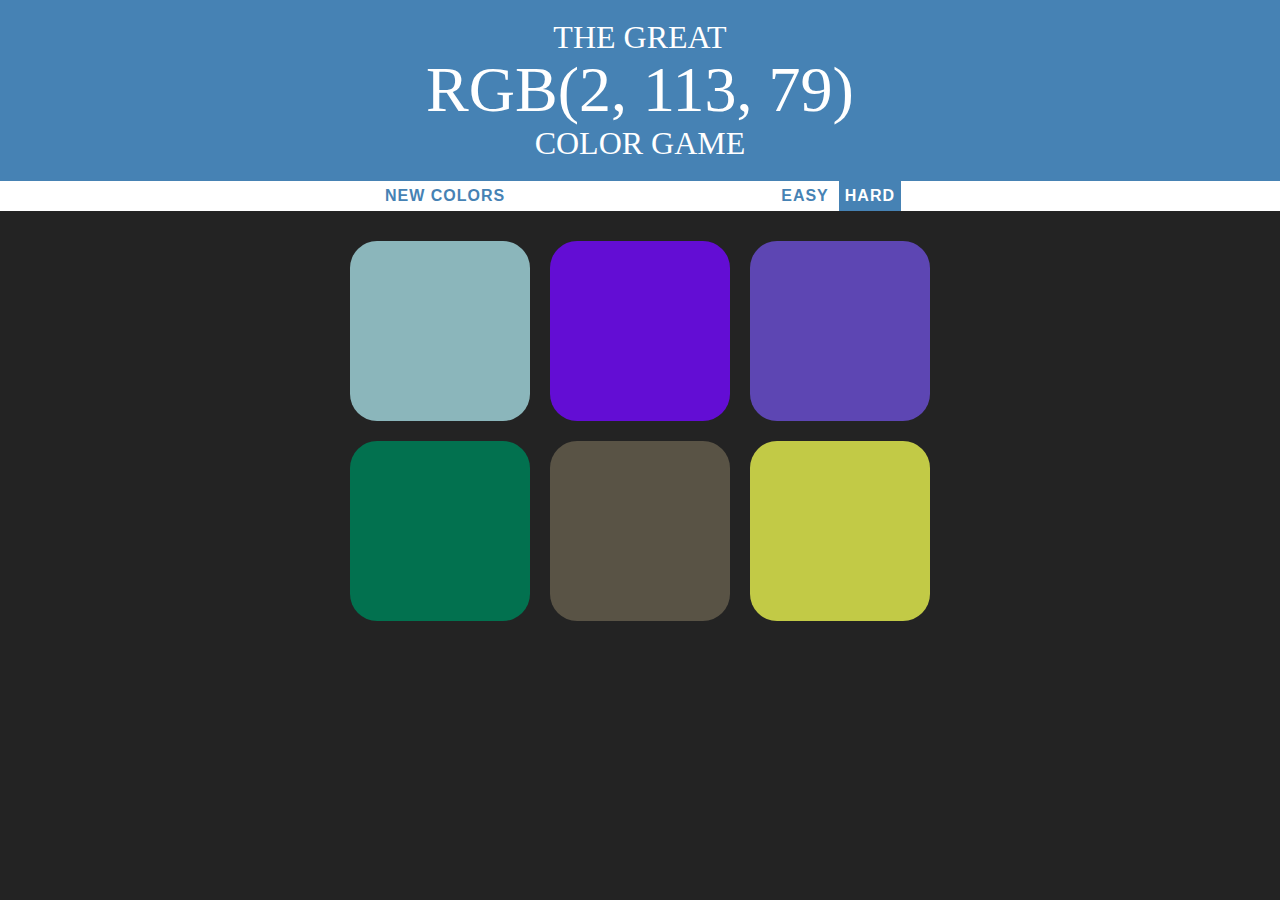
<file: index.html>
<!DOCTYPE html>
<html lang="en">
<head>
    <meta charset="UTF-8">
    <meta name="viewport" content="width=device-width, initial-scale=1.0">
    <meta http-equiv="X-UA-Compatible" content="ie=edge">
    <link rel="stylesheet" href="style.css">
    <title>Color Game</title>
</head>
<body>
    <h1>
        The Great
        <br> 
        <span id="colorDisplay"> RGB</span> 
        <br>
        Color Game</h1>
    <div id="stripe">
        <button id="reset">New Colors</button>
        <span id="message"></span>
        <button class="mode">Easy</button>
        <button class="mode selected">Hard</button>
    </div>
    <div id="container">
        <div class="square"></div>
        <div class="square"></div>
        <div class="square"></div>
        <div class="square"></div>
        <div class="square"></div>
        <div class="square"></div>
    </div>
    <script type="text/javascript" src="main.js"></script>
</body>
</html>
</file>
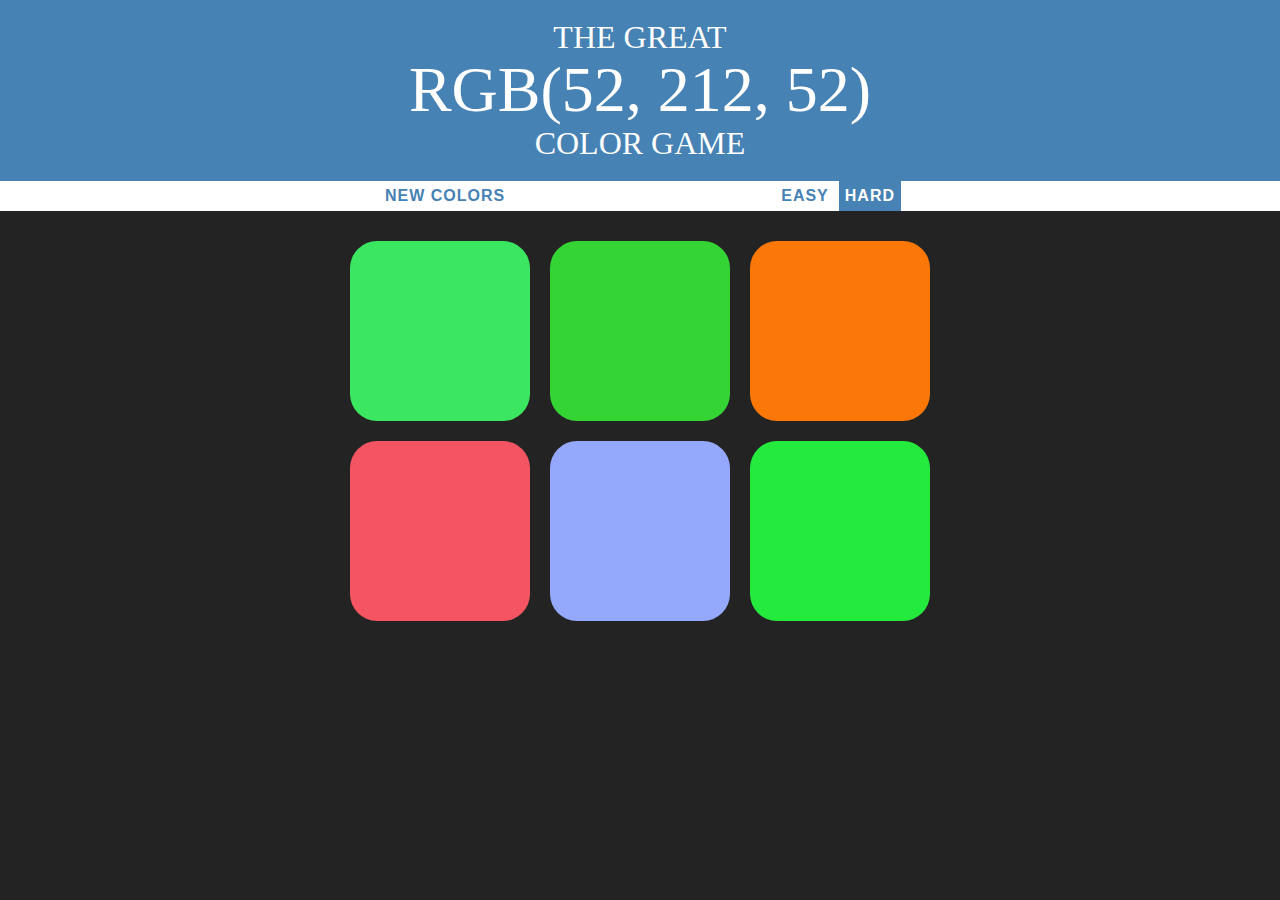
<file: colorGame.html>
<!DOCTYPE html>
<html lang="en">
<head>
    <meta charset="UTF-8">
    <meta name="viewport" content="width=device-width, initial-scale=1.0">
    <meta http-equiv="X-UA-Compatible" content="ie=edge">
    <link rel="stylesheet" href="colorGame.css">
    <title>Color Game</title>
</head>
<body>
    <h1>
        The Great
        <br> 
        <span id="colorDisplay"> RGB</span> 
        <br>
        Color Game</h1>
    <div id="stripe">
        <button id="reset">New Colors</button>
        <span id="message"></span>
        <button class="mode">Easy</button>
        <button class="mode selected">Hard</button>
    </div>
    <div id="container">
        <div class="square"></div>
        <div class="square"></div>
        <div class="square"></div>
        <div class="square"></div>
        <div class="square"></div>
        <div class="square"></div>
    </div>
    <script type="text/javascript" src="colorGame.js"></script>
</body>
</html>
</file>
<file: style.css>
body{
    background-color: #232323;
    margin:0;
    font-family: "Montserrat","Avenir";
    
}

.square{
    width:30%;
    background: purple;
    margin:1.66%;
    float: left;
    padding-bottom: 30%;
    border-radius: 15%;
    transition: background 0.6s;
    /* in some browsers we have to add these two properties so as to add transition affect*/
    --webkit-transition: background 0.6s; 
    -moz-transition: background 0.6s;
}

#container{
    margin: 20px auto;
    max-width:600px;
   
}
#colorDisplay{
    font-size: 200%;
}

#message{
    display:inline-block;  /*will give a space or width specified*/
    width:20%;
}
h1{
    color:white;
    line-height: 1.1;
    font-weight: normal;
    text-align: center;
    background: steelblue;
    margin:0;
    text-transform: uppercase;
    padding:20px 0;
}

#stripe{
    background: white;
    height:30px;
    text-align: center;
    
}

.selected{
   color:white;
    background: steelblue;  
}
button{
    border:none;
    background: none;
    text-transform: uppercase;
    height: 100%;
    font-weight: 700;
    color: steelblue;
    letter-spacing: 1px;
    font-size: inherit;
    transition: all 0.3s;
    --webkit-transition: all 0.6s; 
    -moz-transition: all 0.6s;
    outline: none;
}
button:hover{
    color:white;
    background:steelblue;
}
</file>
<file: colorGame.css>
body{
    background-color: #232323;
    margin:0;
    font-family: "Montserrat","Avenir";
    
}

.square{
    width:30%;
    background: purple;
    margin:1.66%;
    float: left;
    padding-bottom: 30%;
    border-radius: 15%;
    transition: background 0.6s;
    /* in some browsers we have to add these two properties so as to add transition affect*/
    --webkit-transition: background 0.6s; 
    -moz-transition: background 0.6s;
}

#container{
    margin: 20px auto;
    max-width:600px;
   
}
#colorDisplay{
    font-size: 200%;
}

#message{
    display:inline-block;  /*will give a space or width specified*/
    width:20%;
}
h1{
    color:white;
    line-height: 1.1;
    font-weight: normal;
    text-align: center;
    background: steelblue;
    margin:0;
    text-transform: uppercase;
    padding:20px 0;
}

#stripe{
    background: white;
    height:30px;
    text-align: center;
    
}

.selected{
   color:white;
    background: steelblue;  
}
button{
    border:none;
    background: none;
    text-transform: uppercase;
    height: 100%;
    font-weight: 700;
    color: steelblue;
    letter-spacing: 1px;
    font-size: inherit;
    transition: all 0.3s;
    --webkit-transition: all 0.6s; 
    -moz-transition: all 0.6s;
    outline: none;
}
button:hover{
    color:white;
    background:steelblue;
}
</file>
